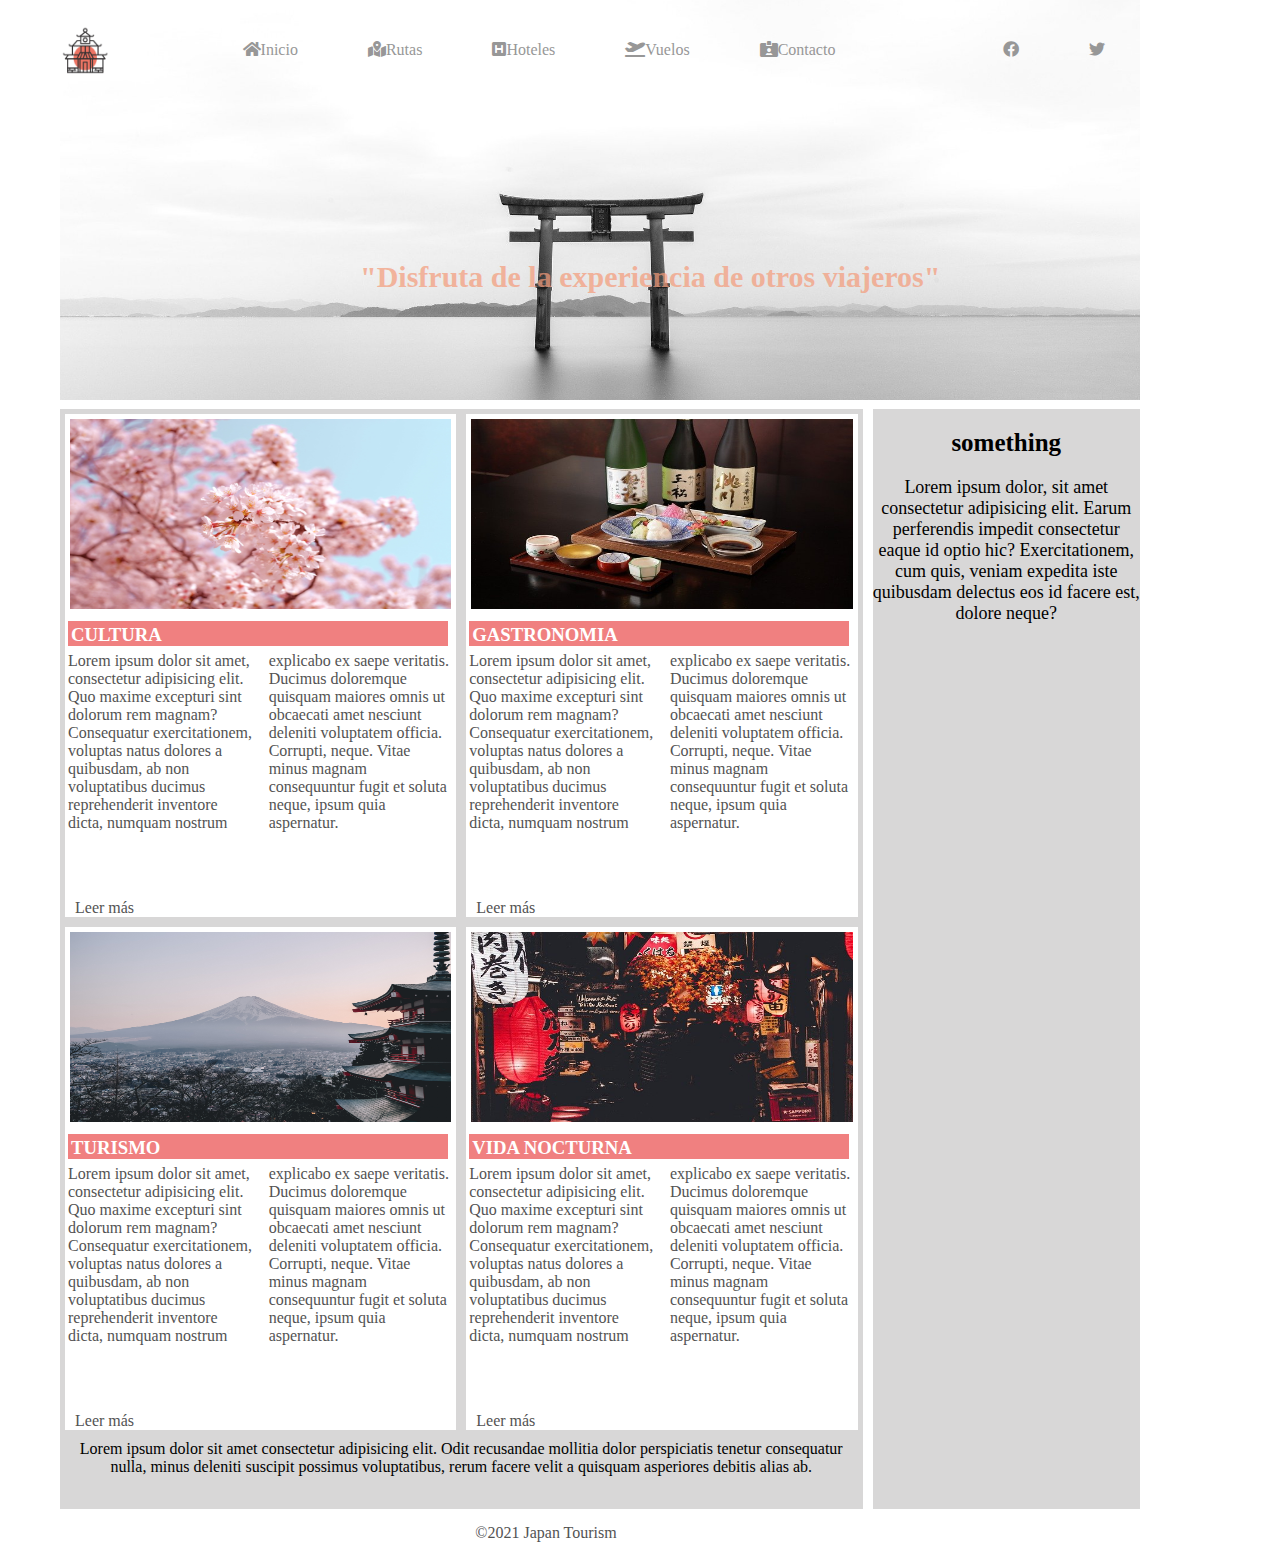
<file: nivell-2/index.html>
<!DOCTYPE html>
<html lang="en">

<head>
    <meta charset="UTF-8">
    <meta http-equiv="X-UA-Compatible" content="IE=edge">
    <meta name="viewport" content="width=device-width, initial-scale=1.0">
    <link rel="stylesheet" href="styles/styles.css">
    <!-- AÑADIDOS FONT AWESOME -->
    <link rel="stylesheet" href="https://cdnjs.cloudflare.com/ajax/libs/font-awesome/5.13.0/css/all.min.css">
    <title>Exercici 4-5</title>
</head>

<body>
    <div class="container">
        <nav class="nav-main">
            <img src="img/logo.png" alt="Logo de pagina" class="nav-logo">
            <ul class="nav-menu">
                <li>
                    <a href="#"><i class="fas fa-home"></i>Inicio</a>
                </li>
                <li>
                    <a href="#"><i class="fas fa-map-marked-alt"></i>Rutas</a>
                </li>
                <li>
                    <a href="#"><i class="fas fa-h-square"></i>Hoteles</a>
                </li>
                <li>
                    <a href="#"><i class="fas fa-plane-departure"></i>Vuelos</a>
                </li>
                <li>
                    <a href="#"><i class="fas fa-id-card-alt"></i>Contacto</a>
                </li>
            </ul>

            <ul nav-menu-social>
                <li>
                    <a href="">
                        <i class="fab fa-facebook"></i>
                    </a>
                </li>
                <li>
                    <a href="">
                        <i class="fab fa-twitter"></i>
                    </a>
                </li>
            </ul>
        </nav>
        <h2 class="header-titulo">"Disfruta de la experiencia de otros viajeros"</h2>

        <!-- INICIO CUERPO PRINCIPAL -->
        <div class="main">
            <section class="main-section">
                <!-- SECCION POST -->
                <div class="main-section-post">
                    <div class="columna-post">
                        <img src="img/sakura.jpg" alt="Flor de cerezo">
                        <h3>CULTURA</h3>
                        <p>Lorem ipsum dolor sit amet, consectetur adipisicing elit. Quo maxime excepturi sint dolorum
                            rem magnam? Consequatur exercitationem, voluptas natus dolores a quibusdam, ab non
                            voluptatibus ducimus reprehenderit inventore dicta, numquam nostrum explicabo ex saepe
                            veritatis. Ducimus doloremque quisquam maiores omnis ut obcaecati amet nesciunt deleniti
                            voluptatem officia. Corrupti, neque. Vitae minus magnam consequuntur fugit et soluta neque,
                            ipsum quia aspernatur.</p>
                        <a href="#">Leer más</a>
                    </div>
                    <div class="columna-post">
                        <img src="img/comida.jpg" alt="Gastronomia tipica">
                        <h3>GASTRONOMIA</h3>
                        <p>Lorem ipsum dolor sit amet, consectetur adipisicing elit. Quo maxime excepturi sint dolorum
                            rem magnam? Consequatur exercitationem, voluptas natus dolores a quibusdam, ab non
                            voluptatibus ducimus reprehenderit inventore dicta, numquam nostrum explicabo ex saepe
                            veritatis. Ducimus doloremque quisquam maiores omnis ut obcaecati amet nesciunt deleniti
                            voluptatem officia. Corrupti, neque. Vitae minus magnam consequuntur fugit et soluta neque,
                            ipsum quia aspernatur.</p>
                        <a href="#">Leer más</a>
                    </div>
                </div>
                <div class="main-section-post">
                    <div class="columna-post">
                        <img src="img/fuji.jpg" alt="Monte Fuji">
                        <h3>TURISMO</h3>
                        <p>Lorem ipsum dolor sit amet, consectetur adipisicing elit. Quo maxime excepturi sint dolorum
                            rem magnam? Consequatur exercitationem, voluptas natus dolores a quibusdam, ab non
                            voluptatibus ducimus reprehenderit inventore dicta, numquam nostrum explicabo ex saepe
                            veritatis. Ducimus doloremque quisquam maiores omnis ut obcaecati amet nesciunt deleniti
                            voluptatem officia. Corrupti, neque. Vitae minus magnam consequuntur fugit et soluta neque,
                            ipsum quia aspernatur.</p>
                        <a href="#">Leer más</a>
                    </div>
                    <div class="columna-post">
                        <img src="img/noche.jpg" alt="Mercado nocturno">
                        <h3>VIDA NOCTURNA</h3>
                        <p>Lorem ipsum dolor sit amet, consectetur adipisicing elit. Quo maxime excepturi sint dolorum
                            rem magnam? Consequatur exercitationem, voluptas natus dolores a quibusdam, ab non
                            voluptatibus ducimus reprehenderit inventore dicta, numquam nostrum explicabo ex saepe
                            veritatis. Ducimus doloremque quisquam maiores omnis ut obcaecati amet nesciunt deleniti
                            voluptatem officia. Corrupti, neque. Vitae minus magnam consequuntur fugit et soluta neque,
                            ipsum quia aspernatur.</p>
                        <a href="#">Leer más</a>
                    </div>
                </div>
                <p class="main-section-paragraph">Lorem ipsum dolor sit amet consectetur adipisicing elit. Odit recusandae mollitia dolor perspiciatis
                    tenetur consequatur nulla, minus deleniti suscipit possimus voluptatibus, rerum facere velit a
                    quisquam asperiores debitis alias ab.</p>
            </section>
            <aside class="main-aside">
                <h3>something</h3>
                <p>Lorem ipsum dolor, sit amet consectetur adipisicing elit. Earum perferendis impedit consectetur eaque
                    id optio hic? Exercitationem, cum quis, veniam expedita iste quibusdam delectus eos id facere est,
                    dolore neque?</p>
            </aside>
        </div>
        <!-- FOOTER -->
            <div class="footer">
                <p>&copy2021 Japan Tourism</p>
            </div>
    </div>
</body>

</html>
</file>
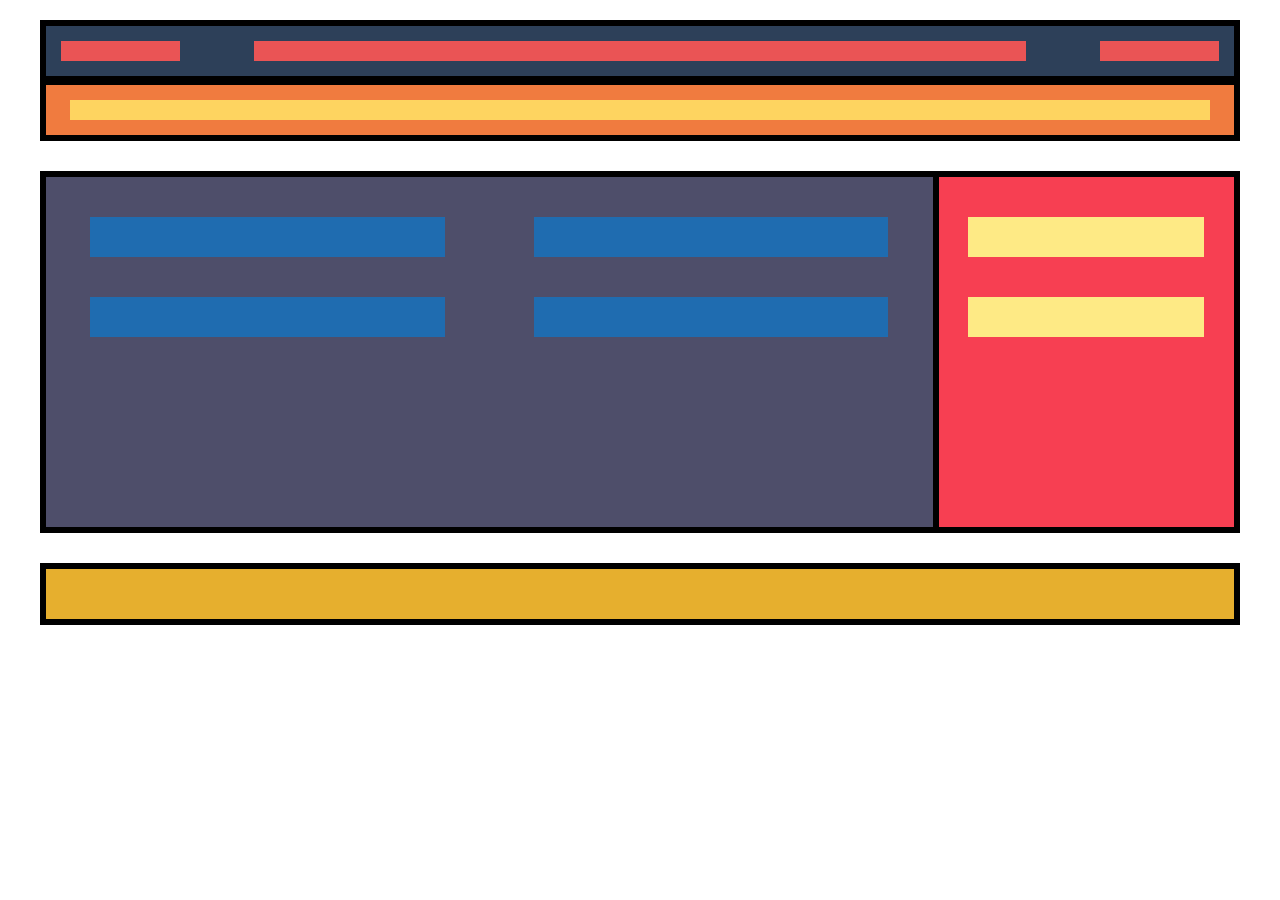
<file: nivell-1/exercici1/index.html>
<!DOCTYPE html>
<html lang="en">
<head>
    <meta charset="UTF-8">
    <meta http-equiv="X-UA-Compatible" content="IE=edge">
    <meta name="viewport" content="width=device-width, initial-scale=1.0">
    <link rel="stylesheet" href="styles/styles.css">
    <title>Document</title>
</head>
<body>
    <header class="header">
        <div id="logo"></div>
        <div id="information"></div>
        <div id="social"></div>
    </header>

    <nav class="nav">
        <div id="main-nav"></div>
    </nav>

    <main class="main">
        <section class="section">
            <article class="article">
                <p></p>
                <p></p>
            </article>

            <article class="article">
                <p></p>
                <p></p>
            </article>
        </section>
        
        <aside class="aside">
            <p></p>
            <p></p>
        </aside>
    </main>

    <footer class="footer">

    </footer>
</body>
</html>
</file>
<file: nivell-1/exercici1/styles/styles.css>
*{
    margin: 0 auto;
    padding: 0 auto;
}

body{
    max-width: 1200px;
}

/*Estilos de cabecera*/
.header{
    height:50px;
    margin-top: 20px;
    border-top: 6px solid black;
    border-left: 6px solid black;
    border-right: 6px solid black;
    border-bottom: 3px solid black;
    background-color: #2d4059;
    display: flex;
    flex-direction: row;
    justify-content: space-around;
    align-items: center;
}

#logo{
    width:10%;
    height:20px;
    margin-left: 15px;
    background-color:#ea5455;
}

#information{
    width:65%;
    height:20px;
    background-color:#ea5455;
}

#social{
    width:10%;
    height:20px;
    margin-right: 15px;
    background-color:#ea5455;
}



/*Estilos de barra de navegacion*/
.nav{
    max-width: 1200px;
    height:50px;
    border-top: 6px solid black;
    border-left: 6px solid black;
    border-right: 6px solid black;
    border-bottom: 6px solid black;
    background-color: #f07b3f;
}

#main-nav{
    width:96%;
    height:20px;
    background-color: #fed460;
    margin-top: 15px;
}

/* ESTILOS CUERPO PRINCIPAL */

.main{
    width: 100%;
    margin-top: 30px;
    display: flex;
    justify-content: flex-start;
    background-color:rebeccapurple;
}

.section{
    width: 75%;
    height: 350px;
    border-top: 6px solid black;
    border-right: 3px solid black;
    border-left: 6px solid black;
    border-bottom: 6px solid black;
    background-color:#4e4e6a;
    display: flex;
    flex-direction:row;
}

.article{
    width: 100%;
    height: 100px;
}

.article p{
    margin-top: 40px;
    width:  80%;
    height: 40px;
    background-color: #1f6cb0;
}


/* ESTILOS DE BARRA LATERAL */
.aside{
    width: 25%;
    height: 350px;
    background-color:#f73f52;
    border-top: 6px solid black;
    border-right: 6px solid black;
    border-left: 3px solid black;
    border-bottom: 6px solid black;
}

.aside p{
    margin-top: 40px;
    width:  80%;
    height: 40px;
    background-color: #feea85;
}

.footer{
    height: 50px;
    border: 6px solid black;
    margin-top: 30px;
    background-color: #e6af2e;
}
</file>
<file: nivell-2/styles/styles.css>
/* RESETEO ESTILOS GLOBALES NAVEGADOR */
*{
    box-sizing: border-box;
    margin: 0;
    padding: 0;
}

body{
    max-width: 1200px;
}

a{
    text-decoration: none;
    color:#979797;
}

ul{
    list-style: none;
}

.container{
    background-image: url(../img/header.jpg) ;
    background-size: cover;
    background-position: center;
    width: 90%;
    height:400px;
    margin: auto;
}

/* ESTILOS DE NAVEGACION */
.nav-main{
    display: flex;
    justify-content: space-between;
    align-items: center;
    height: 60px;
    padding:50px 0;
}

.nav-main .nav-logo{
    width:50px;
    height: 50px;
}

.nav-main ul{
    display: flex;
}


.nav-main ul li a:hover{
    color: #7a7873;
    cursor: pointer;
    border-bottom: 2px solid #7a7873;
}

.nav-main ul li{
    padding: 35px;
}

.header-titulo{
    color: #f49b7a;
    padding-top: 160px;
    padding-left: 300px;
    font-size: 30px;
    opacity: 0.7;
}

/*ESTILOS DE LA SECCION PRINCIPAL*/
.main{
    display: flex;
    margin-top: 115px;;

}

.main-section{
    width: 75%;
    height: 1100px;
    background-color: #d8d7d7;
}

.main-aside{
    width: 25%;
    height: 1100px;
    margin-left: 10px;
    background-color: #d8d7d7;
}

/*ESTILOS DE POST SECCION PRINCIPAL*/

.main-section-post{
    display: flex;
}

.columna-post{
    width:50%;
    background-color: white;
    margin: 5px;;
}

.columna-post img{
    width:100%;
    height:200px;
    padding:5px;
}

.columna-post h3{
    width:97%;
    height:25px;
    padding:3px;
    margin: 3px;
    background-color:#f08080;
    color: white;
}

.columna-post p{
    width:100%;
    height:250px;
    padding:3px;
    background-color:white;
    color: #535353;
    column-count: 2;
}

.columna-post a{
    width:100%;
    height:20px;
    padding-left: 10px;
    background-color:white;
    color: #535353;
}

.columna-post a:hover{
    color: #7a7873;
    cursor: pointer;
}

.main-section-paragraph{
    margin: 5px;
    text-align: center;
}

/*ESTILOS ASIDE*/

.main-aside h3{
    text-align:center;
    margin-top:20px;
    font-size:25px;
}

.main-aside p{
    margin-top:20px;
    font-size: 18px;
    text-decoration:none;
    text-align: center;
}

/*ESTILOS FOOTER*/
.footer{
    width:100%;
    height:30px;
}

.footer p{
    margin-top: 15px;
    width:90%;
    text-align:center;
    background-color:white;
    color: #535353;
}


/*SECCION RESPONSIVE*/
@media (max-width: 850px){
    .nav-main{
        display: flex;
        flex-direction:column;
        justify-content: space-between;
        align-items: center;
        height: 60px;
        padding:50px 0;
    }
}
</file>
